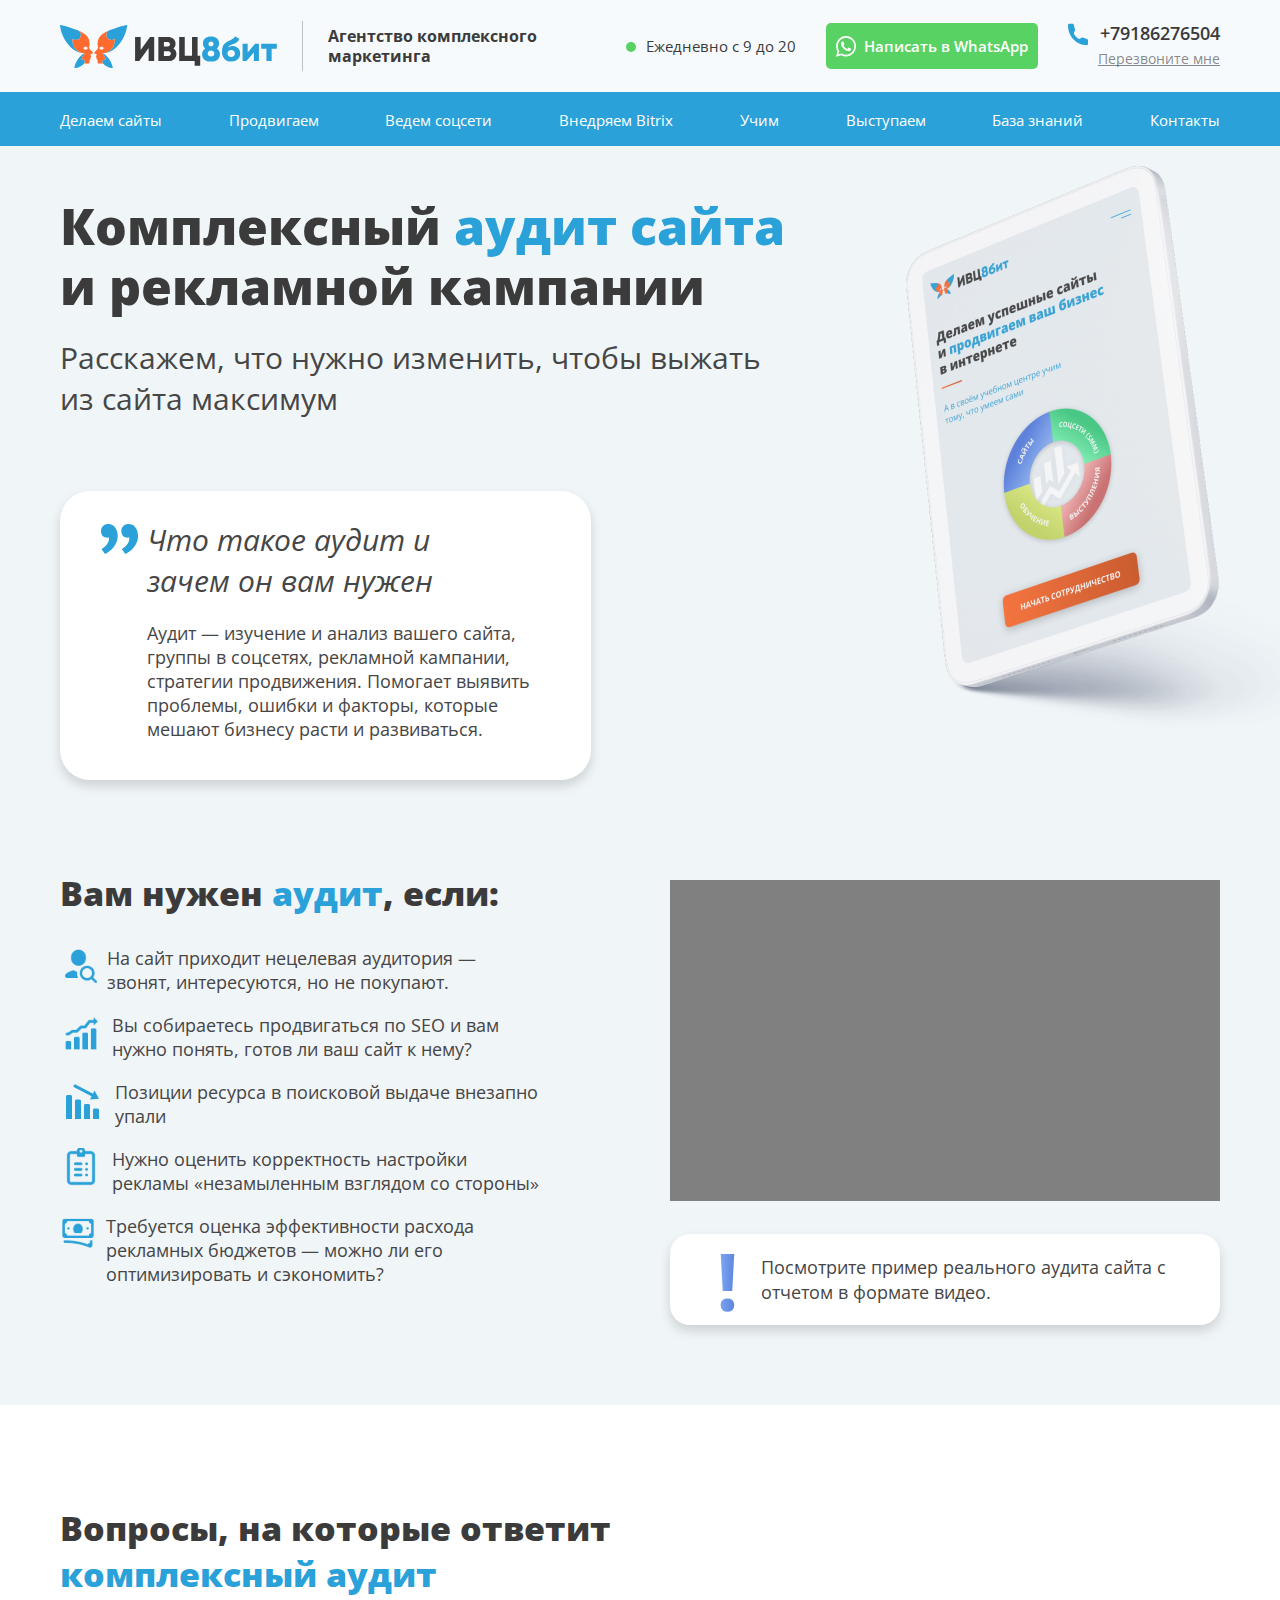
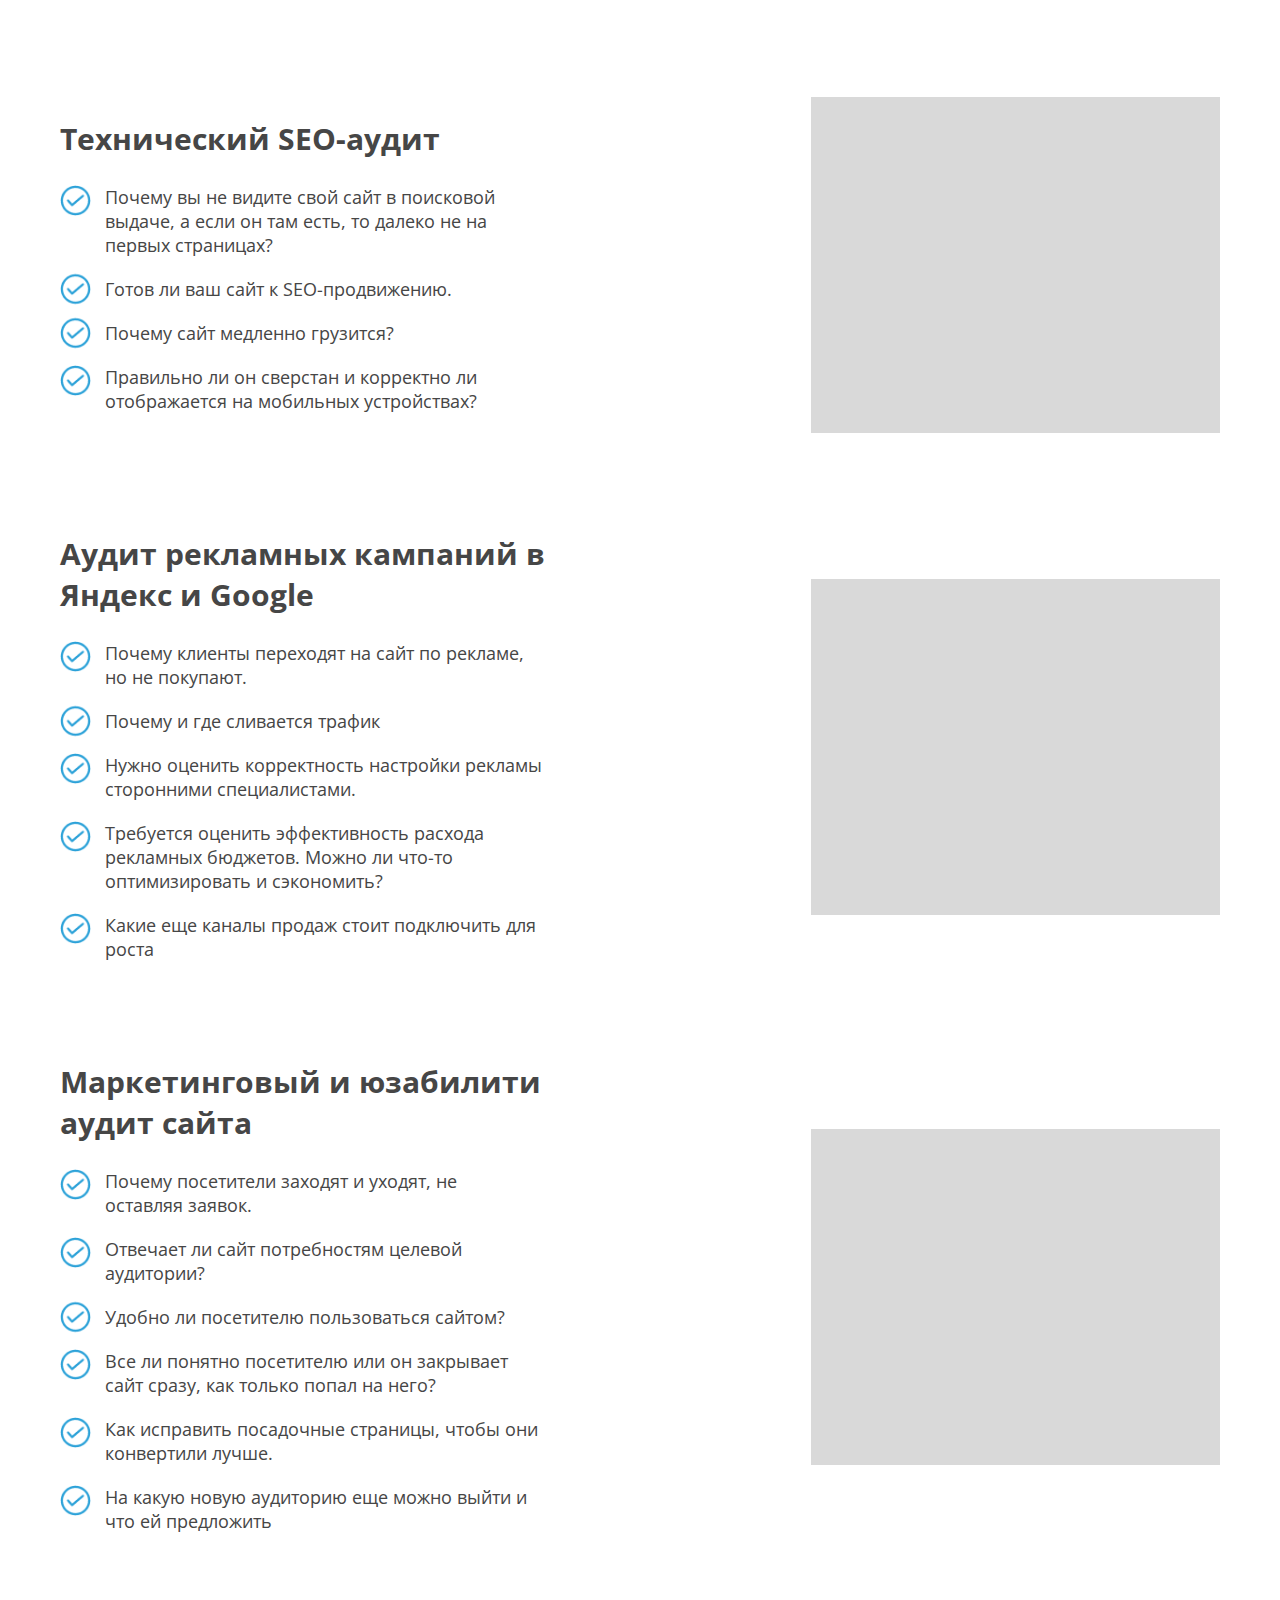
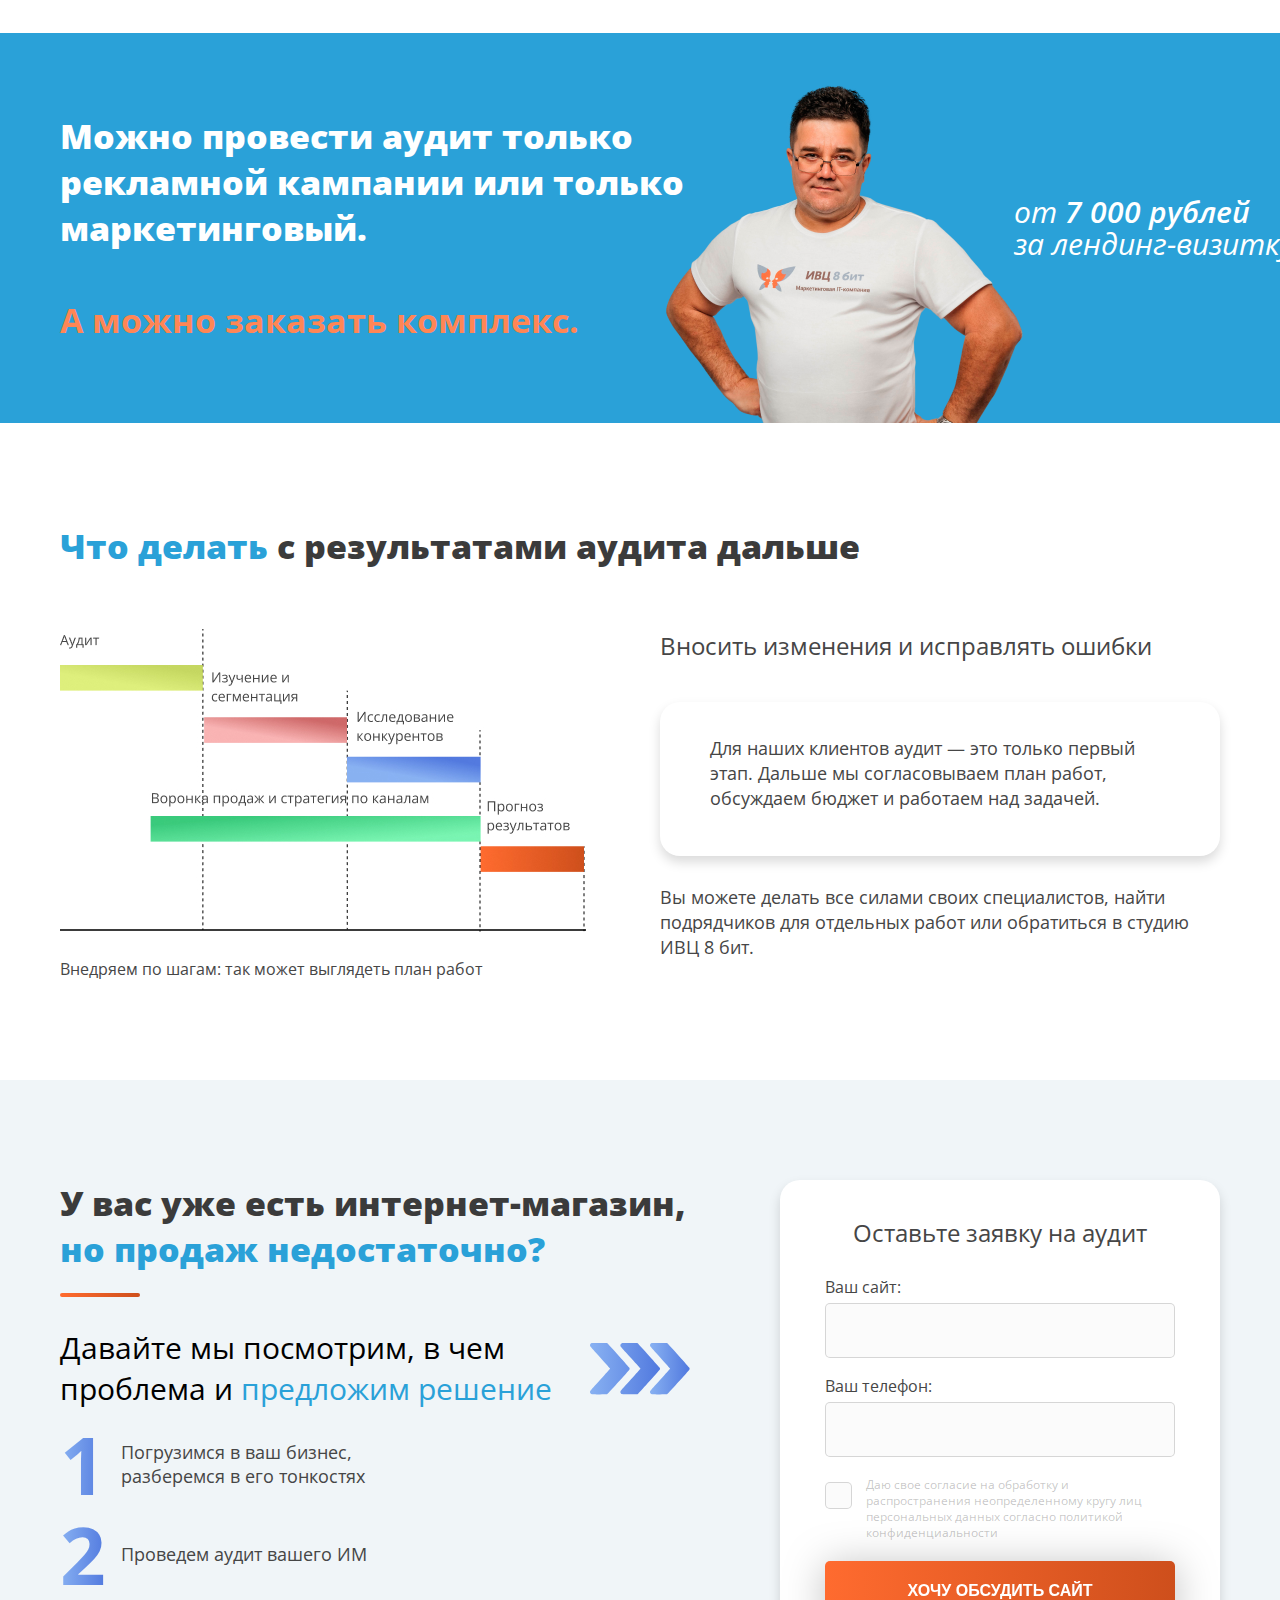
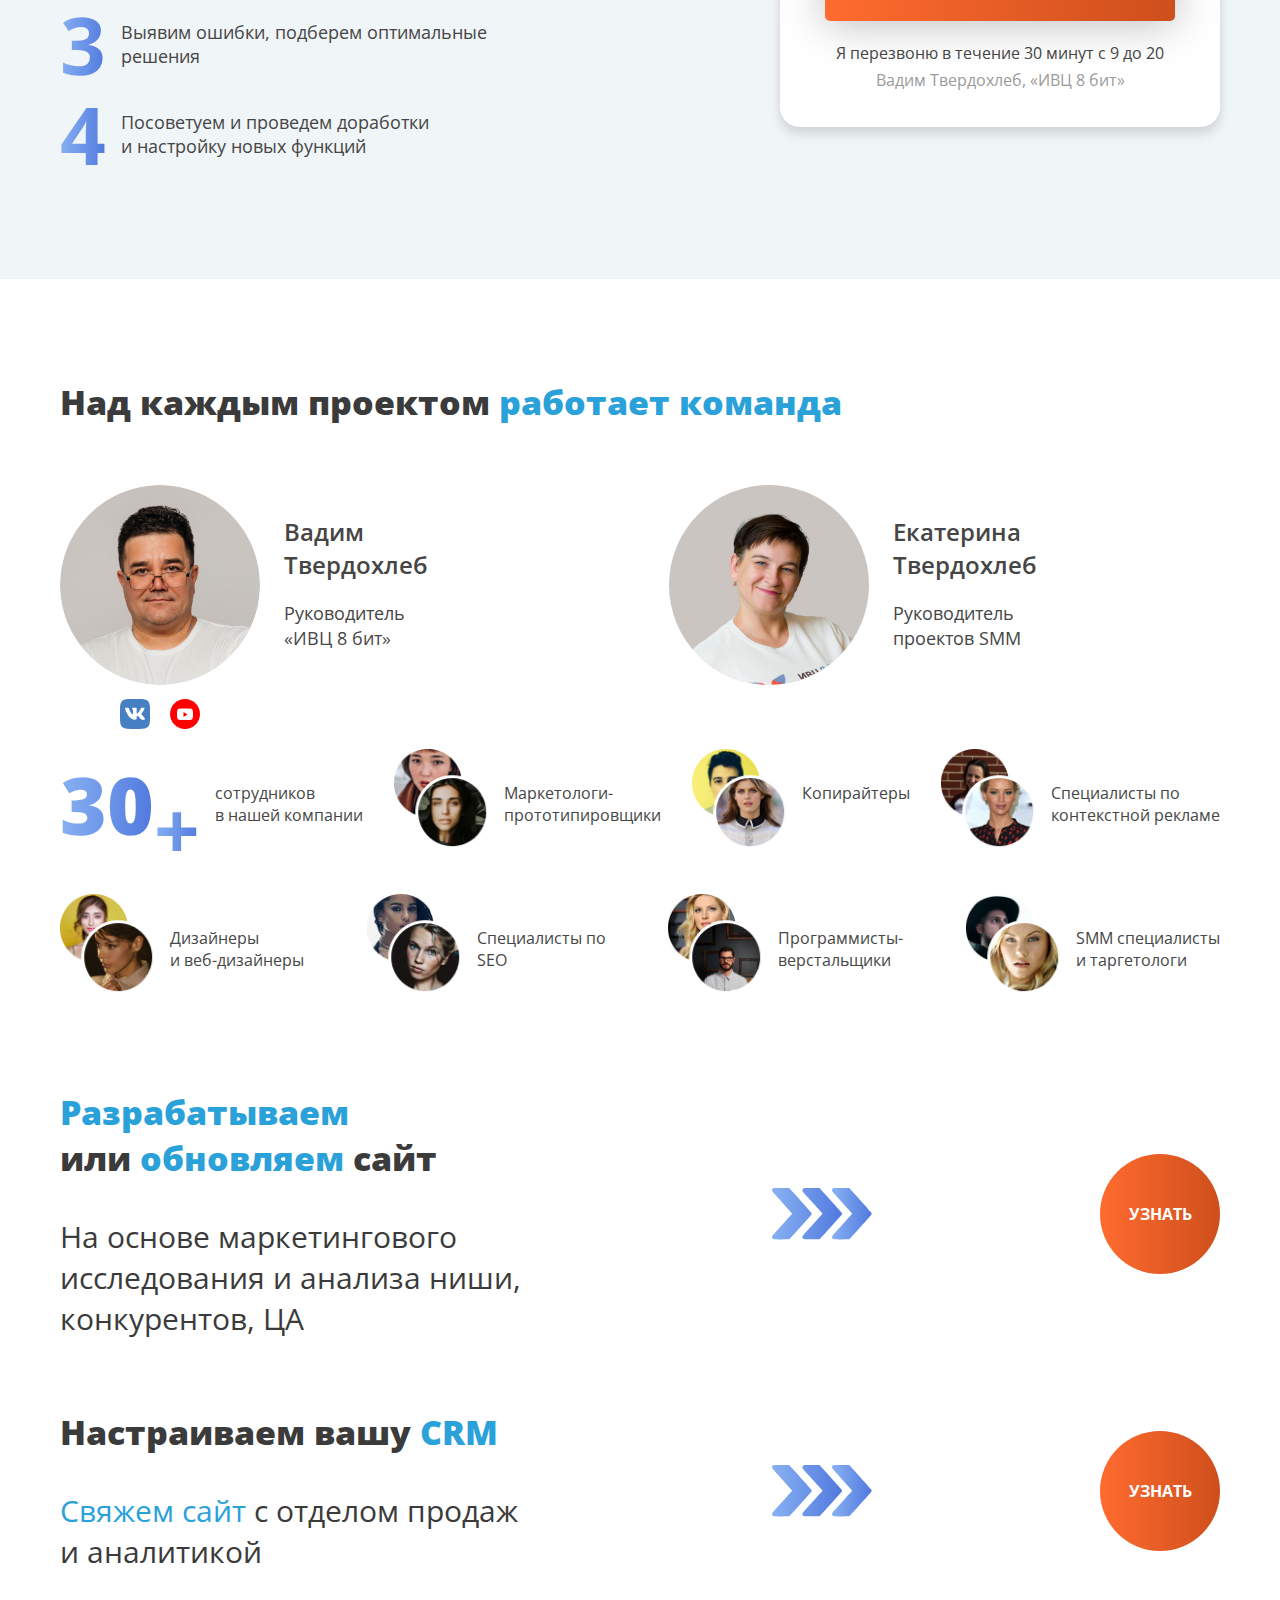
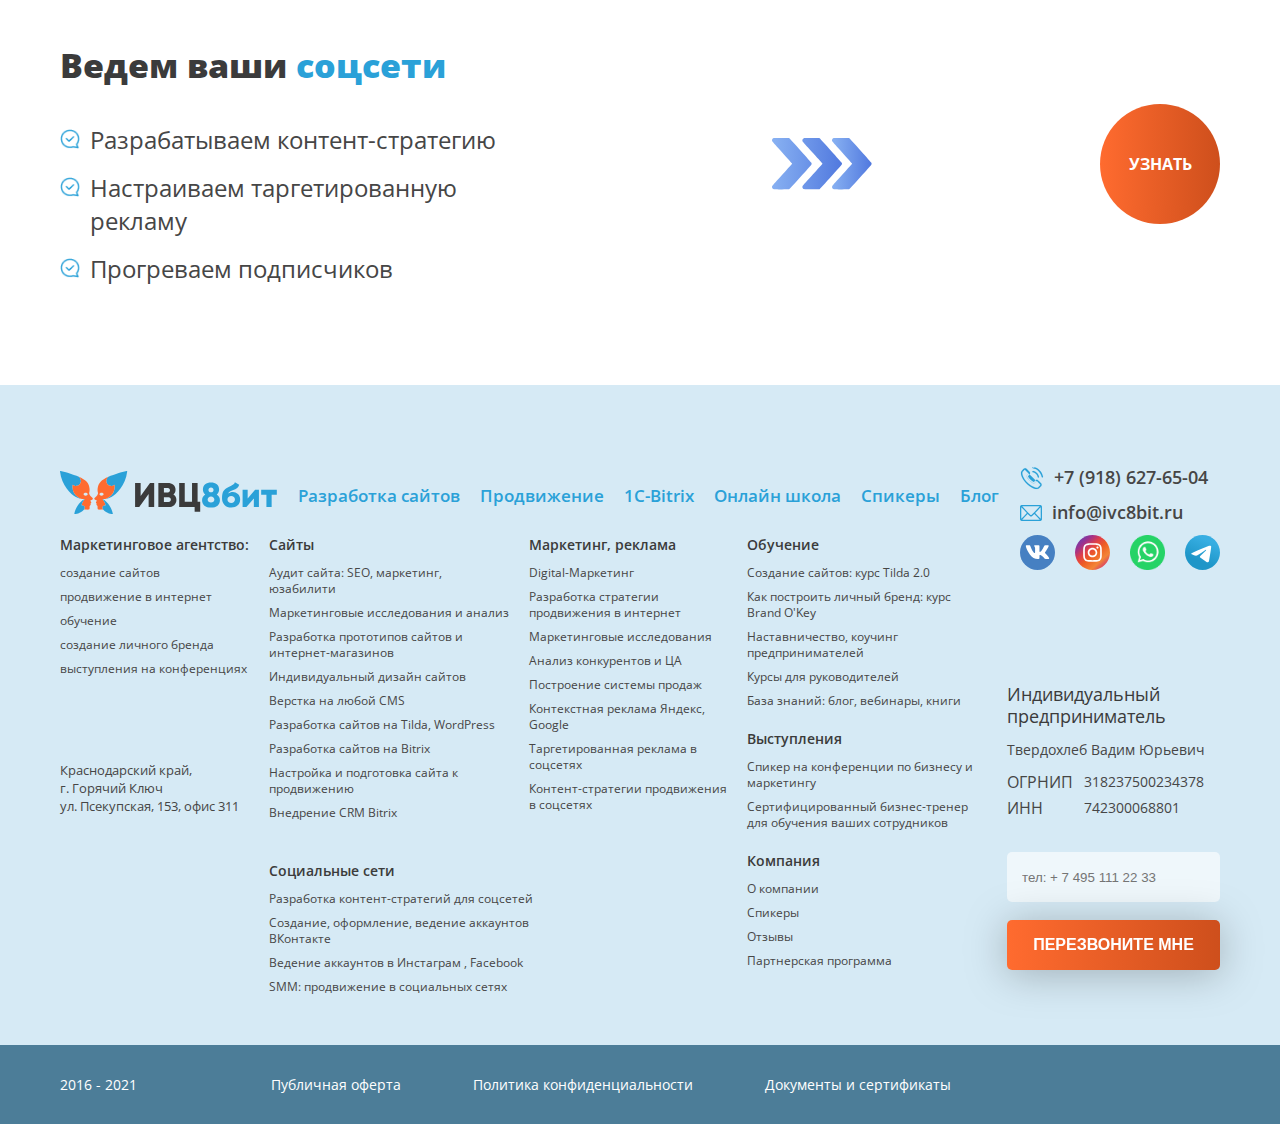
<file: audit.html>
<!DOCTYPE html>
<html lang="ru">
<head>
	<meta charset="UTF-8">
	<title>ИВЦ8</title>
	<meta name="viewport" content="width=device-width, initial-scale=1 , maximum-scale=1">
	<meta name="format-detection" content="telephone=no">
	<!-- title icon-->
	<link rel="shortcut icon" type="image/x-icon" href="Favicon.ico">
	<!-- libs css-->
	<link rel="stylesheet" href="css/libs.min.css">
	<!-- main css -->
	<link rel="stylesheet" href="css/main.css">
</head>
<body>
<header class="header">
	<div class="header-top">
		<div class="container">
			<div class="header-row flex-r flex-a">
				<div class="header-logo flex-a">
					<img src="img/logo.svg" alt="" class="header-logo__img">
					<p class="header-logo__text">
						Агентство комплексного <br>
						маркетинга
					</p>
				</div>
				<div class="header-contacts flex-a">
					<div class="header-time circle-green">
						Ежедневно с 9 до 20 
					</div>
					<a href="#" class="btn-whatccap btn-whatccap--header mob-none">
						<img src="img/whatccap.svg" alt="">
						Написать в WhatsApp
					</a>
					<a href="#" class="btn-whatccap-mob mob-true">
						<img src="img/whatccap-mob.svg" alt="">
					</a>
					<div class="header-phone">
						<img src="img/phone.svg" alt="" class="header-phone-icon">
						<div class="header-phone-text">
							<a href="tel:+79186276504" class="header-phone__number">+79186276504</a>
							<a href="#" class="header-phone__callback modal">Перезвоните мне</a>
						</div>
					</div>
					<div class="header-burger circle flex-c pc-none">
						<img src="img/burger.svg" alt="" class="mob-none">
						<img src="img/burger-mob.svg" alt="" class="mob-true">
					</div>
				</div>
			</div>
		</div>
	</div>
	<div class="header-bottom">
		<div class="container">
			<ul class="header-list flex-r">
				<li>
					<a href="#">
						Делаем сайты
					</a>
				</li>
				<li>
					<a href="#">
						Продвигаем
					</a>
				</li>
				<li>
					<a href="#">
						Ведем соцсети
					</a>
				</li>
				<li>
					<a href="#">
						Внедряем Bitrix
					</a>
				</li>
				<li>
					<a href="#">
						Учим
					</a>
				</li>
				<li>
					<a href="#">
						Выступаем
					</a>
				</li>
				<li>
					<a href="#">
						База знаний
					</a>
				</li>
				<li>
					<a href="#">
						Контакты
					</a>
				</li>
			</ul>
		</div>
	</div>
</header>
<section class="first-screen first-screen-audit">
	<div class="container">
		<div class="first-screen-row">
			<div class="first-screen-content">
				<img src="img/first-screen-audit.png" alt="" class="first-screen-audit-img">
				<h1 class="first-screen__title first-screen__title-no">
					Комплексный <span>аудит сайта</span> и рекламной кампании
				</h1>
				<h2 class="first-screen__undertitle">
					Расскажем, что нужно изменить, чтобы выжать<br class="pc-true"> из сайта максимум
				</h2>
				<div class="first-screen-prompt">
					<h2 class="first-screen-comparison-content__title">
						Что такое аудит и зачем он вам нужен
					</h2>
					<div class="first-screen-comparison-content-text">
						<p>Аудит — изучение и анализ вашего сайта, группы в соцсетях, рекламной кампании, стратегии продвижения. Помогает выявить проблемы, ошибки и факторы, которые мешают бизнесу расти и развиваться.</p>
					</div>
					<p class="first-screen-comparison-vadim__text mob-true">
						Вадим Твердохлеб, 
						руководитель «ИВЦ 8 бит»
					</p>
				</div>
				<div class="first-screen-if flex-r">
					<div class="first-screen-if-content">
						<h2 class="section-title">
							Вам нужен <span>аудит</span>, если:
						</h2>
						<ul class="first-screen-if-list">
							<li>
								<img src="img/first-screen-if-icon-1.svg" alt="" class="first-screen-if__icon">
								<p class="first-screen-if__text">
									На сайт приходит нецелевая аудитория —<br> звонят, интересуются, но не покупают.
								</p>
							</li>
							<li>
								<img src="img/first-screen-if-icon-2.svg" alt="" class="first-screen-if__icon">
								<p class="first-screen-if__text">
									Вы собираетесь продвигаться по SEO и вам<br> нужно понять, готов ли ваш сайт к нему?
								</p>
							</li>
							<li>
								<img src="img/first-screen-if-icon-3.svg" alt="" class="first-screen-if__icon">
								<p class="first-screen-if__text">
									Позиции ресурса в поисковой выдаче внезапно упали
								</p>
							</li>
							<li>
								<img src="img/first-screen-if-icon-4.svg" alt="" class="first-screen-if__icon">
								<p class="first-screen-if__text">
									Нужно оценить корректность настройки<br> рекламы «незамыленным взглядом со стороны»
								</p>
							</li>
							<li>
								<img src="img/first-screen-if-icon-5.svg" alt="" class="first-screen-if__icon">
								<p class="first-screen-if__text">
									Требуется оценка эффективности расхода рекламных бюджетов — можно ли его оптимизировать и сэкономить?
								</p>
							</li>
						</ul>
					</div>
					<div class="first-screen-if-right">
						<div class="first-screen-if-video">
							
						</div>
						<div class="prompt-block prompt-block-50">
							<span class="prompt-block__count">
								!
							</span>
							<p class="prompt-block__text">
								Посмотрите пример реального аудита сайта с отчетом в формате видео.
							</p>
						</div>
					</div>
				</div>
			</div>
		</div>
		
		
	</div>
</section>
<section class="questions">
	<div class="container">
		<h2 class="section-title">
			Вопросы, на которые ответит<br class="pc-true"> <span>комплексный аудит</span>
		</h2>
		<div class="questions-row">
			<div class="questions-line flex-r flex-a">
				<div class="questions-content">	
					<h3 class="questions-content__title">
						Технический SEO-аудит
					</h3>
					<ul class="questions-content-list">
						<li>
						Почему вы не видите свой сайт в поисковой выдаче, а если он там есть, то далеко не на первых страницах?
					    </li>
						<li class="center-li">Готов ли ваш сайт к SEO-продвижению.</li>
						<li class="center-li">Почему сайт медленно грузится?</li>
						<li>Правильно ли он сверстан и корректно ли отображается на мобильных устройствах?</li>
					</ul>
				</div>	
				<div class="questions-content-photo photo-bg">
					
				</div>
			</div>	
			<div class="questions-line flex-r flex-a">
				<div class="questions-content">	
					<h3 class="questions-content__title">
						Аудит рекламных кампаний в Яндекс и Google
					</h3>
					<ul class="questions-content-list">
						<li>
						Почему клиенты переходят на сайт по рекламе, но не покупают.
					    </li>
						<li class="center-li">Почему и где сливается трафик</li>
						<li class="">Нужно оценить корректность настройки рекламы сторонними специалистами.  </li>
						<li>Требуется оценить эффективность расхода рекламных бюджетов. Можно ли что-то оптимизировать и сэкономить?</li>
						<li>Какие еще каналы продаж стоит подключить для роста</li>
					</ul>
				</div>	
				<div class="questions-content-photo photo-bg">
					
				</div>
			</div>	
			<div class="questions-line flex-r flex-a">
				<div class="questions-content">	
					<h3 class="questions-content__title">
						Маркетинговый и юзабилити аудит сайта
					</h3>
					<ul class="questions-content-list">
						<li>
						Почему посетители заходят и уходят, не <br>оставляя заявок.
					    </li>
						<li class="">Отвечает ли сайт потребностям целевой аудитории?</li>
						<li class="center-li">Удобно ли посетителю пользоваться сайтом?</li>
						<li>Все ли понятно посетителю или он закрывает сайт сразу, как только попал на него?</li>
						<li>Как исправить посадочные страницы, чтобы они конвертили лучше.</li>
						<li>На какую новую аудиторию еще можно выйти и что ей предложить</li>
					</ul>
				</div>	
				<div class="questions-content-photo photo-bg">
					
				</div>
			</div>	
		</div>
	</div>
</section>
<section class="audit blue-dark-bg">
	<div class="container flex-a">
		<h2 class="section-title">
			Можно провести аудит только<br class="mob-none"> рекламной кампании или только<br class="mob-none"> маркетинговый. 
			<br>
			<br>
			﻿<span class="orange">А можно заказать комплекс.</span>
		</h2>
		<img src="img/audit-vadim.png" alt="" class="audit-vadim">
		<div class="audit-price">
			от <strong>7 000 рублей<br> </strong>

			﻿за лендинг-визитку
		</div>
	</div>
</section>
<section class="audit-next">
	<div class="container">
		<h2 class="section-title">
			<span>Что делать<br class="mob-true"></span> с результатами аудита дальше
		</h2>
		<div class="audit-next-row flex-r m-60">
			<div class="audit-next-scheme">
				<img src="img/next-scheme.jpg" alt="">
				<p class="audit-next-scheme__text">
					Внедряем по шагам: так может выглядеть план работ
				</p>
			</div>
			<div class="audit-next-content">
				<h2 class="audit-next__title">
					Вносить изменения и исправлять ошибки
				</h2>
				<p class="audit-next-content__block">
					Для наших клиентов аудит — это только первый этап. Дальше мы согласовываем план работ, обсуждаем бюджет и работаем над задачей.
				</p>
				<p class="audit-next-content__text">
					Вы можете делать все силами своих специалистов, найти подрядчиков для отдельных работ или обратиться в студию ИВЦ 8 бит.
				</p>
			</div>
		</div>
	</div>
</section>
<section class="upgrade upgrade-landing upgrade-audito blue-bg">
	<div class="container">
		<div class="upgrade-row flex-r">
			<div class="upgrade-content">
				<h2 class="section-title line-b">
					У вас уже есть интернет-магазин,<br> <span>но продаж недостаточно?</span>
				</h2>
				<h3 class="upgrade-landing__text">
					Давайте мы посмотрим, в чем<br> проблема и <span class="accent">предложим решение</span>
				</h3>
				<div class="wrapper upgrade-landing-list">
					<div class="created-item flex-a">
						<span class="created-item__count">
							1
						</span>
						<p class="created-item__text">
							Погрузимся в ваш бизнес,<br> разберемся в его тонкостях
						</p>
					</div>
					<div class="created-item flex-a">
						<span class="created-item__count">
							2
						</span>
						<p class="created-item__text">
							Проведем аудит вашего ИМ
						</p>
					</div>
					<div class="created-item flex-a">
						<span class="created-item__count">
							3
						</span>
						<p class="created-item__text">
							Выявим ошибки, подберем оптимальные решения
						</p>
					</div>
					<div class="created-item flex-a">
						<span class="created-item__count">
							4
						</span>
						<p class="created-item__text">
							Посоветуем и проведем доработки<br> и настройку новых функций
						</p>
					</div>
				</div>
			</div>
			<div class="prototype-form prototype-form-upgrade">
				<img src="img/requests-arrow.svg" alt="" class="prototype-form__arrow">
				<h2 class="prototype-form__title">
					Оставьте заявку на аудит
				</h2>
				<div class="prototype-form-label">
					<span class="prototype-form-label__name">
						Ваш сайт:
					</span>
					<input type="text" class="prototype-form__input" placeholder="">
				</div>
				<div class="prototype-form-label">
					<span class="prototype-form-label__name">
						Ваш телефон:
					</span>
					<input type="text" class="prototype-form__input phone" placeholder="">
				</div>
				
				<div class="form-politic white">
					<input type="checkbox" class="form-checkbox" id="process-checkbox">
					<label for="process-checkbox" class="form-politic__label">Даю свое согласие на обработку и распространения неопределенному кругу лиц персональных данных согласно политикой конфиденциальности</label>
				</div>
				<button class="prototype-form__btn btn">
					Хочу обсудить сайт
				</button>
				<p class="prototype-form__phone">
					Я перезвоню в течение 30 минут  с 9 до 20
					<span>Вадим Твердохлеб, «ИВЦ 8 бит»</span>
				</p>
			</div>
		</div>
	</div>
</section>
<section class="team padding-b">
	<div class="container">
		<h2 class="section-title">
			Над каждым проектом <span>работает команда</span>
		</h2>
		<div class="team-boss flex-t">
			<div class="team-boss__item flex-t">
				<div class="team-boss-photo-wrapper">
					<div class="team-boss-photo photo-bg" style="background-image: url('img/vadim-circle-white.jpg');">
						
					</div>
					<div class="team-boss-soc">
						<a href="#" class="team-boss-soc__item">
							<img src="img/vk-blue.svg" alt="">
						</a>
						<a href="#" class="team-boss-soc__item">
							<img src="img/youtube.svg" alt="">
						</a>
					</div>
				</div>
				<div class="team-boss-content">
					<h3 class="team-boss__name">
						Вадим <br>
						Твердохлеб
					</h3>
					<p class="team-boss__text">
						Руководитель «ИВЦ 8 бит»
					</p>
				</div>
			</div>
			<div class="team-boss__item flex-t">
				<div class="team-boss-photo-wrapper">
					<div class="team-boss-photo photo-bg" style="background-image: url('img/ekaterina-white.png');">
						
					</div>
				</div>
				<div class="team-boss-content">
					<h3 class="team-boss__name">
						Екатерина <br>
						Твердохлеб
					</h3>
					<p class="team-boss__text">
						Руководитель проектов SMM
					</p>
				</div>
			</div>
		</div>
		<div class="team-all flex-r">
			<div class="team-all-count flex-a">
				<div class="team-all-count__title">
					<strong>30</strong><span>+</span>
				</div>
				<p class="team-all__text">
					сотрудников <br>
					в нашей компании
				</p>
			</div>
			<div class="team-all-item flex-t">
				<div class="team-all-item__photo photo-bg" style="background-image: url('img/team-all-1.jpg');"></div>
				<p class="team-all__text">
					Маркетологи-<br>прототипировщики
				</p>
			</div>
			<div class="team-all-item flex-t">
				<div class="team-all-item__photo photo-bg" style="background-image: url('img/team-all-2.jpg');"></div>
				<p class="team-all__text">
					Копирайтеры
				</p>
			</div>
			<div class="team-all-item flex-t">
				<div class="team-all-item__photo photo-bg" style="background-image: url('img/team-all-3.jpg');"></div>
				<p class="team-all__text">
					Специалисты по <br>контекстной рекламе
				</p>
			</div>
			<div class="team-all-item flex-t">
				<div class="team-all-item__photo photo-bg" style="background-image: url('img/team-all-4.jpg');"></div>
				<p class="team-all__text">
					Дизайнеры <br>
					и веб-дизайнеры
				</p>
			</div>
			<div class="team-all-item flex-t">
				<div class="team-all-item__photo photo-bg" style="background-image: url('img/team-all-5.jpg');"></div>
				<p class="team-all__text">
					Специалисты по<br> SEO
				</p>
			</div>
			<div class="team-all-item flex-t">
				<div class="team-all-item__photo photo-bg" style="background-image: url('img/team-all-6.jpg');"></div>
				<p class="team-all__text">
					Программисты- <br>
					верстальщики
				</p>
			</div>
			<div class="team-all-item flex-t">
				<div class="team-all-item__photo photo-bg" style="background-image: url('img/team-all-7.jpg');"></div>
				<p class="team-all__text">
					SMM cпециалисты <br>
					и таргетологи
				</p>
			</div>
		</div>
	</div>
</section>
<section class="benefits benefits-normal">
	<div class="container">
		<div class="benefits-row">
			<div class="benefits-line flex-a flex-r">
				<div class="wrapper flex-a">
					<div class="benefits-item">
						<h2 class="section-title">
							<span>Разрабатываем</span> <br>или <span>обновляем</span> сайт
						</h2>
						<p class="benefits-item__text">
							На основе маркетингового исследования и анализа ниши, конкурентов, ЦА
						</p>
					</div>
					<img src="img/requests-arrow.svg" alt="" class="benefits-arrow">
				</div>
				<a href="#" class="benefits__btn circle">
					Узнать
				</a>
			</div>
			<div class="benefits-line flex-a flex-r">
				<div class="wrapper flex-a">
					<div class="benefits-item">
						<h2 class="section-title">
							Настраиваем вашу <span>CRM</span>
						</h2>
						<p class="benefits-item__text">
							<span>Свяжем сайт</span> с отделом продаж и аналитикой
						</p>
					</div>
					<img src="img/requests-arrow.svg" alt="" class="benefits-arrow">
				</div>
				<a href="#" class="benefits__btn circle">
					Узнать
				</a>
			</div>
			<div class="benefits-line flex-a flex-r">
				<div class="wrapper flex-a">
					<div class="benefits-item">
						<h2 class="section-title">
							Ведем ваши <span>соцсети</span>
						</h2>
						<ul class="benefits-list check-20 check-message">
							<li>Разрабатываем контент-стратегию</li>
							<li>Настраиваем таргетированную<br> рекламу</li>
							<li>Прогреваем подписчиков</li>
						</ul>
					</div>
					<img src="img/requests-arrow.svg" alt="" class="benefits-arrow">
				</div>
				<a href="#" class="benefits__btn circle">
					Узнать
				</a>
			</div>
		</div>
	</div>
</section>
<footer class="footer">
	<div class="container">
		<div class="footer-top flex-a flex-j">
			<div class="footer-logo">
				<img src="img/logo.svg" alt="">
				<div class="footer-content-col pc-none">
					<h3 class="footer-content-list__title">
						Маркетинговое агентство:
					</h3>
					<ul class="footer-content-list">
						<li><a href="#">создание сайтов</a></li>
						<li><a href="#">продвижение в интернет</a></li>
						<li><a href="#">обучение</a></li>
						<li><a href="#">создание личного бренда</a></li>
						<li><a href="#">выступления на конференциях</a></li>
					</ul>
					<p class="footer-content__address">
						Краснодарский край,  <br>
						г. Горячий Ключ <br>
						ул. Псекупская, 153, офис 311
					</p>
				</div>
			</div>
			<ul class="footer-list flex-a">
				<li><a href="#">Разработка сайтов</a></li>
				<li><a href="#">Продвижение</a></li>
				<li><a href="#">1С-Bitrix</a></li>
				<li><a href="#">Онлайн школа</a></li>
				<li><a href="#">Спикеры</a></li>
				<li><a href="#">Блог</a></li>
			</ul>
			<div class="footer-contacts">
				<div class="footer-contacts__item">
					<div class="footer-contacts__img">
						<img src="img/footer-phone.svg" alt="">
					</div>
					<a href="tel:+7 (918) 627-65-04" class="footer-contacts__text">
						+7 (918) 627-65-04
					</a>
				</div>
				<div class="footer-contacts__item">
					<div class="footer-contacts__img">
						<img src="img/footer-email.svg" alt="">
					</div>
					<a href="mailto:info@ivc8bit.ru" class="footer-contacts__text">
						info@ivc8bit.ru
					</a>
				</div>
				<div class="footer-soc">
					<a href="#" class="footer-soc__item">
						<img src="img/vk-circle.svg" alt="">
					</a>
					<a href="#" class="footer-soc__item">
						<img src="img/Instagram.svg" alt="">
					</a>
					<a href="#" class="footer-soc__item">
						<img src="img/WhatsApp.png" alt="">
					</a>
					<a href="#" class="footer-soc__item">
						<img src="img/Telegram.svg" alt="">
					</a>
				</div>
				<div class="footer-form pc-none">
					<h3 class="footer-form__title">
						Индивидуальный предприниматель
					</h3>
					<span class="footer-form-name">
						Твердохлеб Вадим Юрьевич
					</span>
					<div class="footer-form-info">
						<div class="footer-form-line">
							<strong>ОГРНИП</strong>
							<span>318237500234378</span>
						</div>
						<div class="footer-form-line">
							<strong>ИНН</strong>
							<span>742300068801</span>
						</div>
					</div>
					<input type="text" class="footer-form__input phone" placeholder="тел: + 7 495 111 22 33">
					<button class="footer-form__btn btn">Перезвоните мне</button>
				</div>
			</div>
		</div>
		<div class="footer-content flex-r">
			<div class="footer-content-col pc-true">
				<h3 class="footer-content-list__title">
					Маркетинговое агентство:
				</h3>
				<ul class="footer-content-list">
					<li><a href="#">создание сайтов</a></li>
					<li><a href="#">продвижение в интернет</a></li>
					<li><a href="#">обучение</a></li>
					<li><a href="#">создание личного бренда</a></li>
					<li><a href="#">выступления на конференциях</a></li>
				</ul>
				<p class="footer-content__address">
					Краснодарский край,  <br>
					г. Горячий Ключ <br>
					ул. Псекупская, 153, офис 311
				</p>
			</div>
			<div class="footer-content-col">
				<h3 class="footer-content-list__title">
					Сайты
				</h3>
				<ul class="footer-content-list">
					<li><a href="#">Аудит сайта: SEO, маркетинг, юзабилити </a></li>
					<li><a href="#">Маркетинговые исследования и анализ </a></li>
					<li><a href="#">Разработка прототипов сайтов и <br>интернет-магазинов </a></li>
					<li><a href="#">Индивидуальный дизайн сайтов </a></li>
					<li><a href="#">Верстка на любой CMS </a></li>
					<li><a href="#">Разработка сайтов на Tilda, WordPress </a></li>
					<li><a href="#">Разработка сайтов на Bitrix </a></li>
					<li><a href="#">Настройка и подготовка сайта к продвижению </a></li>
					<li><a href="#">Внедрение CRM Bitrix </a></li>
				</ul>
				<h3 class="footer-content-list__title">
					Социальные сети
				</h3>
				<ul class="footer-content-list footer-content-list--soc">
					<li><a href="#">Разработка контент-стратегий для соцсетей</a></li>
					<li><a href="#">Создание, оформление, ведение аккаунтов ВКонтакте</a></li>
					<li><a href="#">Ведение аккаунтов в Инстаграм , Facebook</a></li>
					<li><a href="#">SMM: продвижение в социальных сетях</a></li>
				</ul>
			</div>
			<div class="footer-content-col">
				<h3 class="footer-content-list__title">
					Маркетинг, реклама
				</h3>
				<ul class="footer-content-list">
					<li><a href="#">Digital-Маркетинг</a></li>
					<li><a href="#">Разработка стратегии<br> продвижения в интернет</a></li>
					<li><a href="#">Маркетинговые исследования</a></li>
					<li><a href="#">Анализ конкурентов и ЦА</a></li>
					<li><a href="#">Построение системы продаж</a></li>
					<li><a href="#">Контекстная реклама Яндекс,<br> Google</a></li>
					<li><a href="#">Таргетированная реклама в <br>соцсетях</a></li>
					<li><a href="#">Контент-стратегии продвижения<br> в соцсетях</a></li>
				</ul>
			</div>
			<div class="footer-content-col footer-content-col--small">
				<h3 class="footer-content-list__title">
					Обучение
				</h3>
				<ul class="footer-content-list">
					<li><a href="#">Создание сайтов: курс Tilda 2.0</a></li>
					<li><a href="#">Как построить личный бренд: курс Brand O'Key</a></li>
					<li><a href="#">Наставничество, коучинг предпринимателей</a></li>
					<li><a href="#">Курсы для руководителей</a></li>
					<li><a href="#">База знаний: блог, вебинары, книги</a></li>
				</ul>
				<h3 class="footer-content-list__title">
					Выступления
				</h3>
				<ul class="footer-content-list">
					<li><a href="#">Спикер на конференции по бизнесу и маркетингу</a></li>
					<li><a href="#">Сертифицированный бизнес-тренер <br> для обучения ваших сотрудников</a></li>
				</ul>
				<h3 class="footer-content-list__title">
					Компания
				</h3>
				<ul class="footer-content-list">
					<li><a href="#">О компании</a></li>
					<li><a href="#">Спикеры</a></li>
					<li><a href="#">Отзывы</a></li>
					<li><a href="#">Партнерская программа</a></li>
				</ul>
			</div>
			<div class="footer-form pc-true">
				<div class="mob-true">
					<div class="footer-contacts__item">
						<div class="footer-contacts__img">
							<img src="img/footer-phone.svg" alt="">
						</div>
						<a href="tel:+7 (918) 627-65-04" class="footer-contacts__text">
							+7 (918) 627-65-04
						</a>
					</div>
					<div class="footer-contacts__item">
						<div class="footer-contacts__img">
							<img src="img/footer-email.svg" alt="">
						</div>
						<a href="mailto:info@ivc8bit.ru" class="footer-contacts__text">
							info@ivc8bit.ru
						</a>
					</div>
					<div class="footer-soc">
						<a href="#" class="footer-soc__item">
							<img src="img/vk-circle.svg" alt="">
						</a>
						<a href="#" class="footer-soc__item">
							<img src="img/Instagram.svg" alt="">
						</a>
						<a href="#" class="footer-soc__item">
							<img src="img/WhatsApp.png" alt="">
						</a>
						<a href="#" class="footer-soc__item">
							<img src="img/Telegram.svg" alt="">
						</a>
					</div>
				</div>
				<h3 class="footer-form__title">
					Индивидуальный предприниматель
				</h3>
				<span class="footer-form-name">
					Твердохлеб Вадим Юрьевич
				</span>
				<div class="footer-form-info">
					<div class="footer-form-line">
						<strong>ОГРНИП</strong>
						<span>318237500234378</span>
					</div>
					<div class="footer-form-line">
						<strong>ИНН</strong>
						<span>742300068801</span>
					</div>
				</div>
				<input type="text" class="footer-form__input phone" placeholder="тел: + 7 495 111 22 33">
				<button class="footer-form__btn btn">Перезвоните мне</button>
			</div>
		</div>
	</div>
	<div class="footer-bottom">
		<div class="container">
			<span>2016 - 2021</span>
			<a href="#" class="footer-oferta">Публичная оферта</a>
			<a href="#" class="footer-politic">Политика конфиденциальности</a>
			<a href="#" class="footer-documents">Документы и сертификаты</a>
		</div>
	</div>
</footer>
<!-- libs js -->
<script src="js/libs.min.js"></script>
<script src="js/common.js"></script>
</body>

</html>
</file>
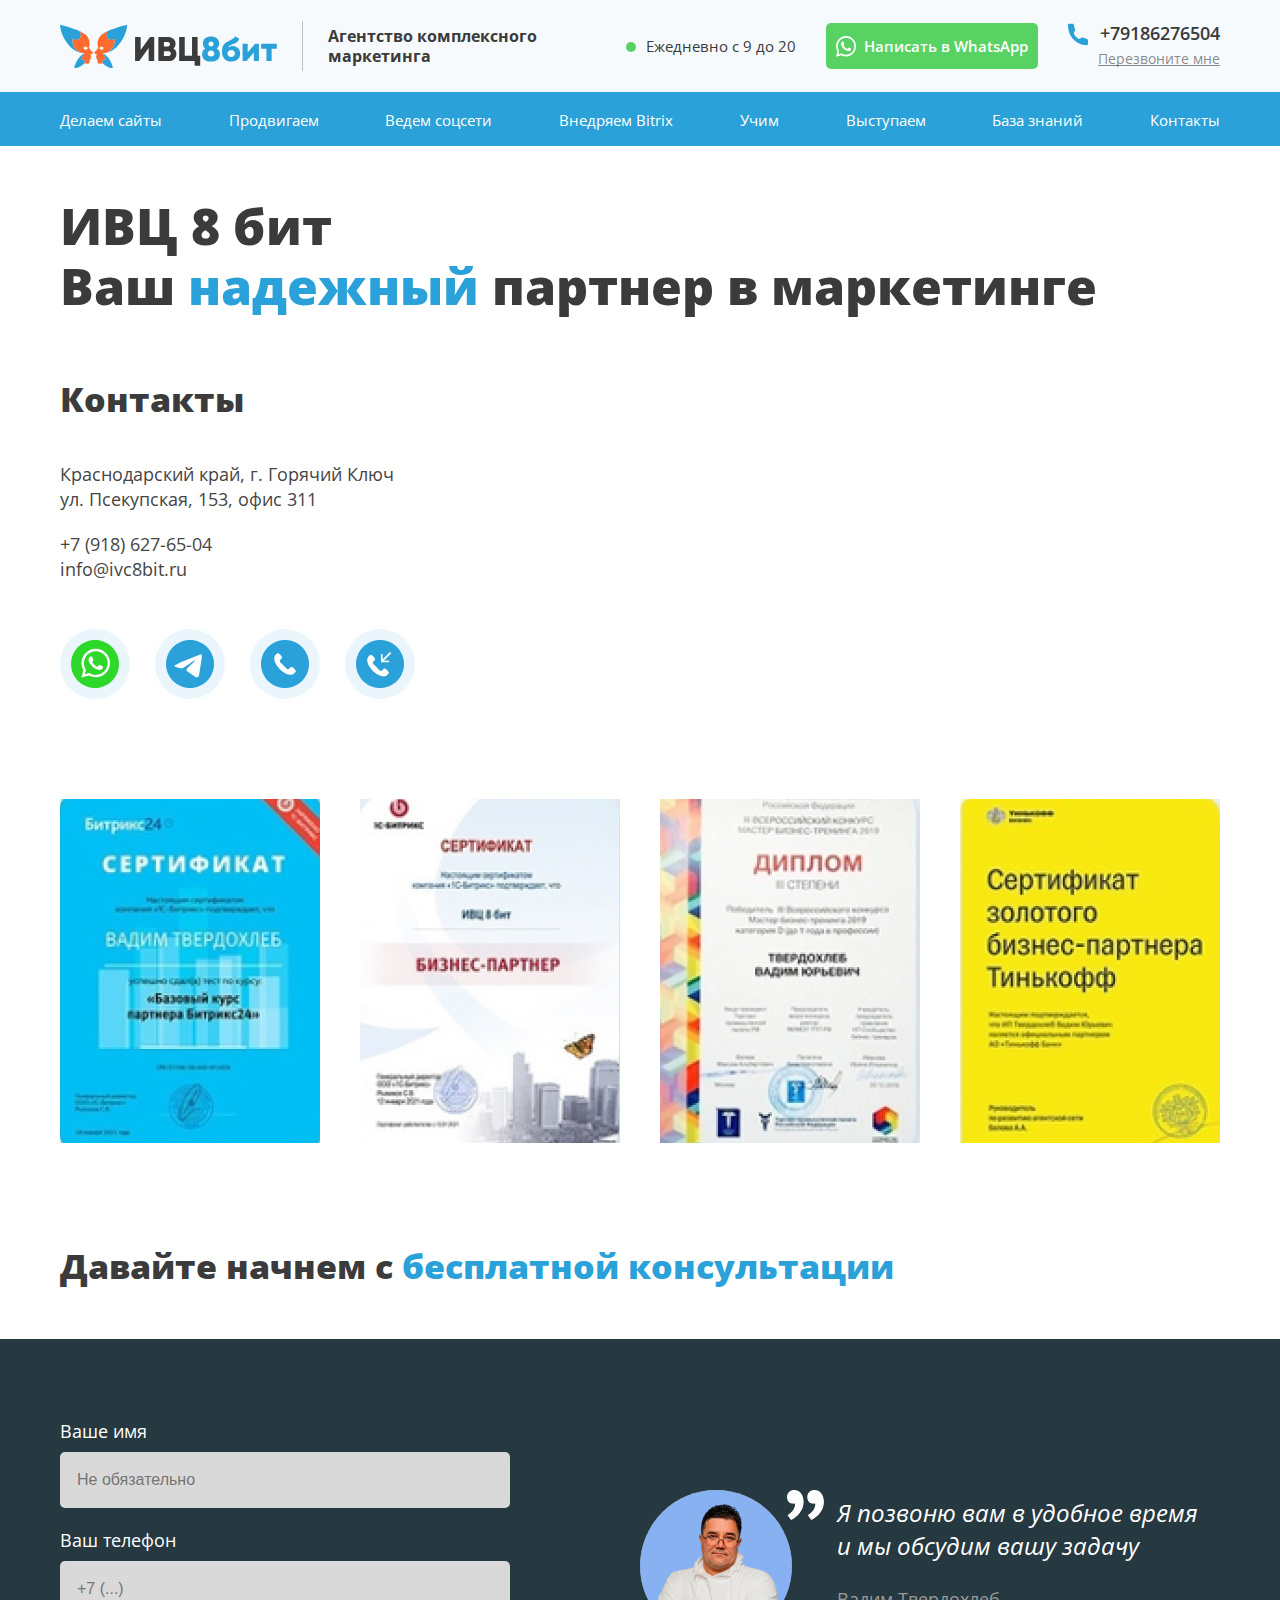
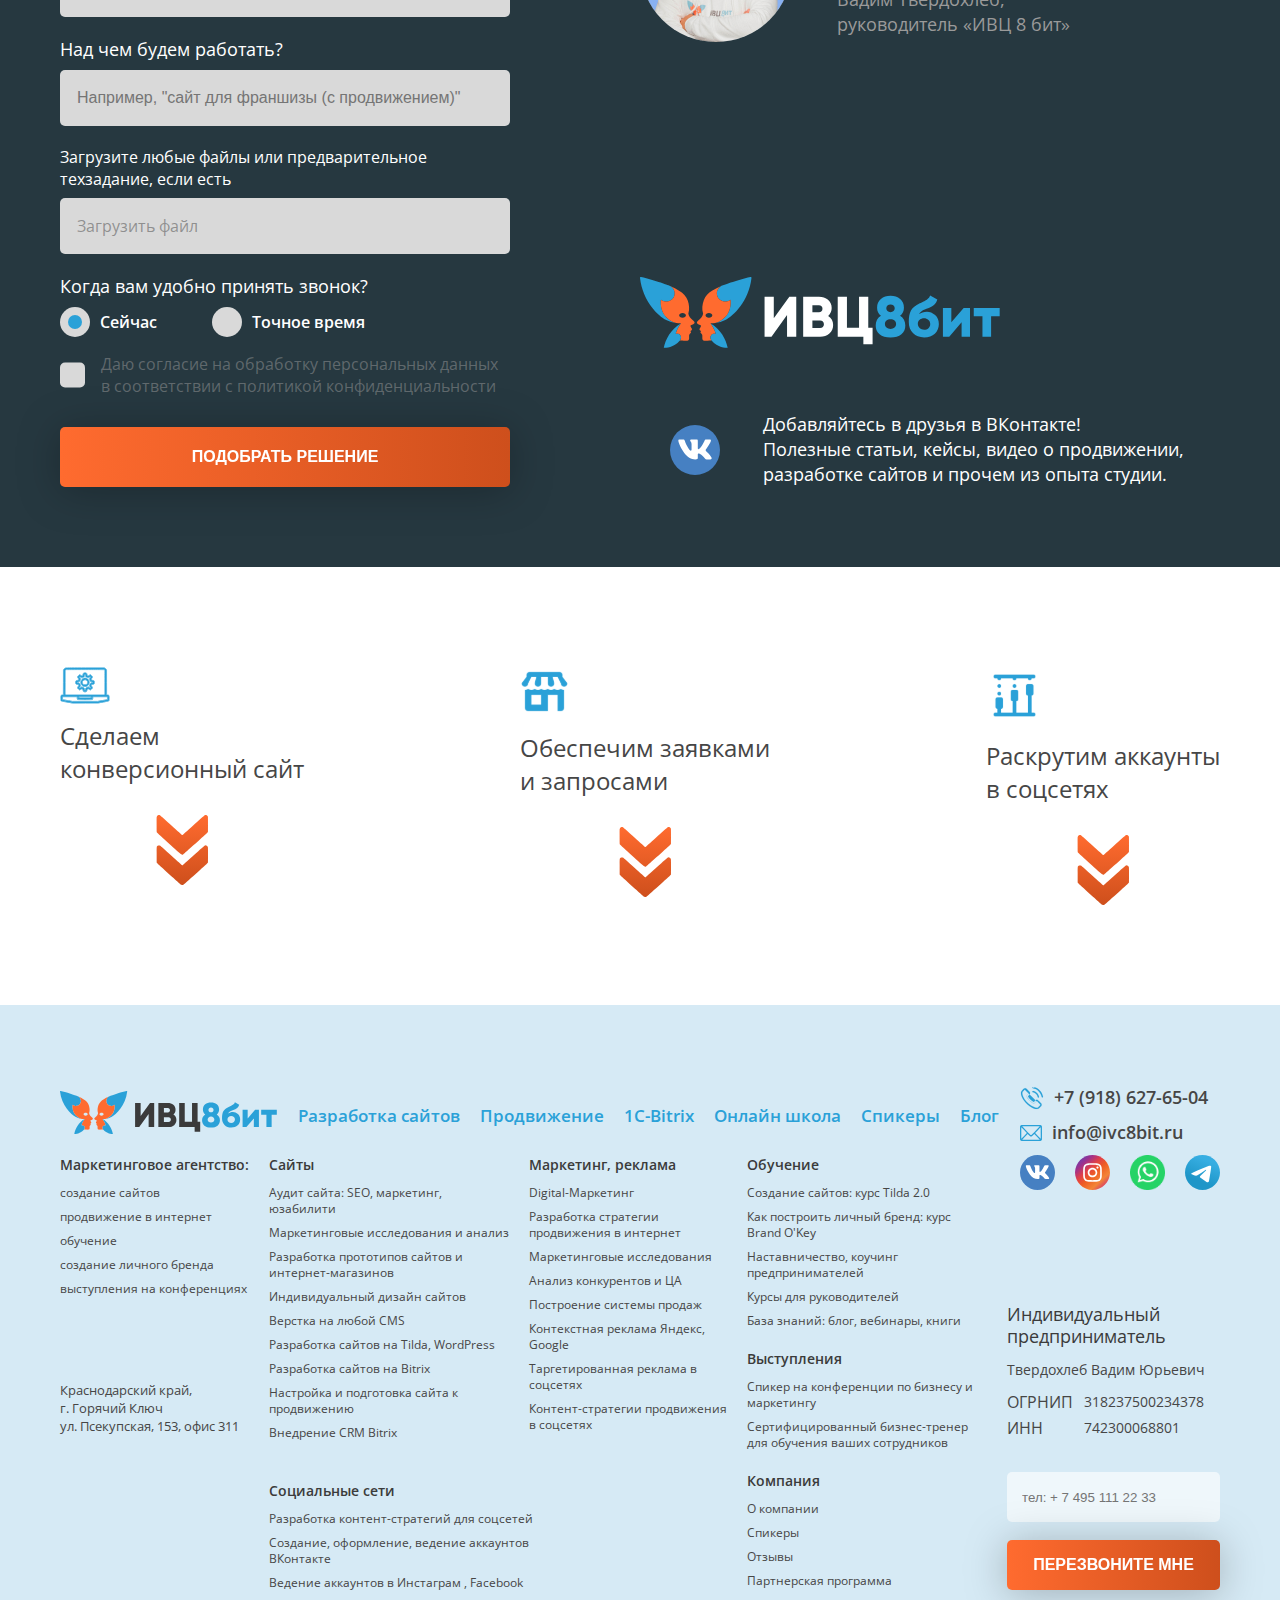
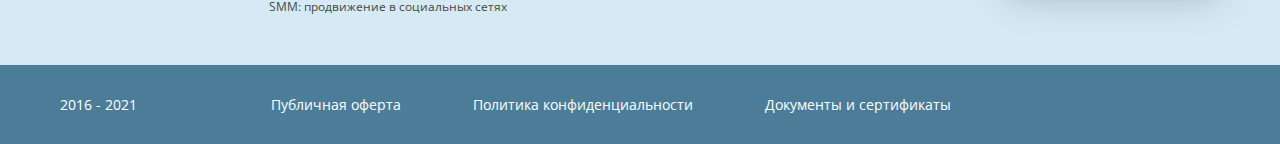
<file: contacts.html>
<!DOCTYPE html>
<html lang="ru">
<head>
	<meta charset="UTF-8">
	<title>ИВЦ8</title>
	<meta name="viewport" content="width=device-width, initial-scale=1 , maximum-scale=1">
	<meta name="format-detection" content="telephone=no">
	<!-- title icon-->
	<link rel="shortcut icon" type="image/x-icon" href="Favicon.ico">
	<!-- libs css-->
	<link rel="stylesheet" href="css/libs.min.css">
	<!-- main css -->
	<link rel="stylesheet" href="css/main.css">
</head>
<body>
<header class="header header--contacts">
	<div class="header-top">
		<div class="container">
			<div class="header-row flex-r flex-a">
				<div class="header-logo flex-a">
					<img src="img/logo.svg" alt="" class="header-logo__img">
					<p class="header-logo__text">
						Агентство комплексного <br>
						маркетинга
					</p>
				</div>
				<div class="header-contacts flex-a">
					<div class="header-time circle-green">
						Ежедневно с 9 до 20 
					</div>
					<a href="#" class="btn-whatccap btn-whatccap--header mob-none">
						<img src="img/whatccap.svg" alt="">
						Написать в WhatsApp
					</a>
					<a href="#" class="btn-whatccap-mob mob-true">
						<img src="img/whatccap-mob.svg" alt="">
					</a>
					<div class="header-phone">
						<img src="img/phone.svg" alt="" class="header-phone-icon">
						<div class="header-phone-text">
							<a href="tel:+79186276504" class="header-phone__number">+79186276504</a>
							<a href="#" class="header-phone__callback modal">Перезвоните мне</a>
						</div>
					</div>
					<div class="header-burger circle flex-c pc-none">
						<img src="img/burger.svg" alt="" class="mob-none">
						<img src="img/burger-mob.svg" alt="" class="mob-true">
					</div>
				</div>
			</div>
		</div>
	</div>
	<div class="header-bottom">
		<div class="container">
			<ul class="header-list flex-r">
				<li>
					<a href="#">
						Делаем сайты
					</a>
				</li>
				<li>
					<a href="#">
						Продвигаем
					</a>
				</li>
				<li>
					<a href="#">
						Ведем соцсети
					</a>
				</li>
				<li>
					<a href="#">
						Внедряем Bitrix
					</a>
				</li>
				<li>
					<a href="#">
						Учим
					</a>
				</li>
				<li>
					<a href="#">
						Выступаем
					</a>
				</li>
				<li>
					<a href="#">
						База знаний
					</a>
				</li>
				<li>
					<a href="#">
						Контакты
					</a>
				</li>
			</ul>
		</div>
	</div>
</header>
<section class="contacts">
	<div class="container">
		<h1 class="contacts__title first-screen__title">
			ИВЦ 8 бит <br>
			Ваш <span>надежный</span> <br class="mob-true">партнер в маркетинге
		</h1>
		<div class="contacts-row flex-r m-60">
			<div class="contacts-content">
				<h2 class="section-title">
					Контакты
				</h2>
				<div class="contacts-text">
					<p>
						Краснодарский край, г. Горячий Ключ
						ул. Псекупская, 153, офис 311
					</p>
					<p class="contacts-text-links">
						<a href="tel:+7 (918) 627-65-04">
							+7 (918) 627-65-04
						</a>
						<a href="mailto:info@ivc8bit.ru">info@ivc8bit.ru</a>
					</p>
				</div>
				<div class="contacts-soc flex-t">
					<a href="#" class="contacts-soc__item">
						<img src="img/contacts-soc-wa.svg" alt="">
					</a>
					<a href="#" class="contacts-soc__item">
						<img src="img/contacts-soc-tg.svg" alt="">
					</a>
					<a href="#" class="contacts-soc__item">
						<img src="img/contacts-soc-call.png" alt="">
					</a>
					<a href="#" class="contacts-soc__item">
						<img src="img/contacts-soc-calling.png" alt="">
					</a>
				</div>
			</div>
			<div class="contacts-map">
				<script type="text/javascript" charset="utf-8" async src="https://api-maps.yandex.ru/services/constructor/1.0/js/?um=constructor%3Ad02cae6bf3fe4a789c4846708d7dd8bce9d7ffc31570627ddc9154dad14ae12f&amp;width=100%25&amp;height=311&amp;lang=ru_RU&amp;scroll=false"></script>
			</div>
		</div>
	</div>
	<div class="container container--certificates">
		<div class="contacts-certificates flex-r">
			<a href="#" class="contacts-certificate photo-bg" style="background-image: url('img/contacts-certificates-4.jpg');"></a>
			<a href="#" class="contacts-certificate photo-bg" style="background-image: url('img/contacts-certificates-3.jpg');"></a>
			<a href="#" class="contacts-certificate photo-bg" style="background-image: url('img/contacts-certificates-2.jpg');"></a>
			<a href="#" class="contacts-certificate photo-bg" style="background-image: url('img/contacts-certificates-1.jpg');"></a>
		</div>
	</div>
</section>
<section class="discuss discuss--contacts dark-bg">
	<div class="discuss-title">
		<div class="container">
			<h2 class="section-title">
				Давайте начнем с <span>бесплатной консультации</span>
			</h2>
		</div>
	</div>
	<div class="container discuss-bg">
		<div class="discuss-row flex-b flex-j">
			<div class="discuss-form">
				<div class="discuss-label">
					<span class="discuss-label__name">
						Ваше имя
					</span>
					<input type="text" class="discuss-label__input" placeholder="Не обязательно">
				</div>
				<div class="discuss-label">
					<span class="discuss-label__name">
						Ваш телефон
					</span>
					<input type="text" class="discuss-label__input phone" placeholder="+7 (...)">
				</div>
				<div class="discuss-label discuss-label--mob">
					<span class="discuss-label__name">
						Над чем будем работать?
					</span>
					<input type="text" class="discuss-label__input" placeholder='Например, "сайт для франшизы (с продвижением)"'>
				</div>
				<div class="discuss-label discuss-label-small">
					<span class="discuss-label__name">
						Загрузите любые файлы или предварительное <br>
						техзадание, если есть
					</span>
					<input type="file" id="discuss-file" class="file-input">
					<label for="discuss-file" class="discuss-label__file discuss-label__input">Загрузить файл </label>
				</div>
				<div class="discuss-label">
					<span class="discuss-label__name">
						Когда вам удобно принять звонок?
					</span>
					<div class="discuss-label-row flex-a">
						<input type="radio" class="discuss-label-radio" id="discuss-radio1" checked name="radio-discuss">
						<label for="discuss-radio1" class="discuss-radio-input">Сейчас</label>
						<input type="radio" class="discuss-label-radio" id="discuss-radio2" name="radio-discuss">
						<label for="discuss-radio2" class="discuss-radio-input">Точное время</label>
					</div>
				</div>
				<div class="form-politic form-politic-dark">
					<input type="checkbox" class="form-checkbox" id="lead-checkbox">
					<label for="lead-checkbox" class="form-politic__label">Даю согласие на обработку персональных данных<br> в соответствии с политикой конфиденциальности</label>
				</div>
				<button class="discuss-btn btn">
					Подобрать решение
				</button>
			</div>
			<div class="discuss-content">
				<div class="consultation-top vadim-small flex-a">
					<div class="consultation-photo photo-bg circle" style="background-image: url('img/vadim-circle.jpg');">
						<img src="img/quote.svg" alt="" class="consultation-quote">
					</div>
					<div class="consultation-text">
						<p class="consultation-text__title">
							Я позвоню вам в удобное время и мы обсудим вашу задачу
						</p>
						<p class="consultation-text__text">
							Вадим Твердохлеб, <br>
							руководитель «ИВЦ 8 бит»
						</p>
					</div>
				</div>
				<div class="discuss-contacts-page">
					<img src="img/logo-full.svg" alt="" class="discuss-contacts-page-logo">
					<div class="discuss-contacts-page-soc flex-a">
						<img src="img/discuss-contacts-page-vk.svg" alt="" class="discuss-contacts-page-soc__vk">
						<p>
							Добавляйтесь в друзья в ВКонтакте!<br>
							Полезные статьи, кейсы, видео о продвижении, разработке сайтов и прочем из опыта студии.
						</p>
					</div>
				</div>
				
			</div>
		</div>
	</div>
</section>
<section class="growth growth-contacts">
	<div class="container">
		<div class="growth-row flex-r">
			<div class="growth-block">
				<img src="img/growth-block-icon-1.svg" alt="" class="growth-block__icon">
				<p class="growth-block__text">
					Сделаем <br>конверсионный сайт
				</p>
				<img src="img/arrow-growth.svg" alt="" class="growth-block__arrow">
			</div>
			<div class="growth-block">
				<img src="img/growth-contacts-2.svg" alt="" class="growth-block__icon">
				<p class="growth-block__text">
					Обеспечим заявками <br>и запросами
				</p>
				<img src="img/arrow-growth.svg" alt="" class="growth-block__arrow">
			</div>
			<div class="growth-block">
				<img src="img/growth-contacts-3.svg" alt="" class="growth-block__icon">
				<p class="growth-block__text">
					Раскрутим аккаунты<br> в соцсетях
				</p>
				<img src="img/arrow-growth.svg" alt="" class="growth-block__arrow">
			</div>
		</div>
	</div>
</section>
<footer class="footer">
	<div class="container">
		<div class="footer-top flex-a flex-j">
			<div class="footer-logo">
				<img src="img/logo.svg" alt="">
				<div class="footer-content-col pc-none">
					<h3 class="footer-content-list__title">
						Маркетинговое агентство:
					</h3>
					<ul class="footer-content-list">
						<li><a href="#">создание сайтов</a></li>
						<li><a href="#">продвижение в интернет</a></li>
						<li><a href="#">обучение</a></li>
						<li><a href="#">создание личного бренда</a></li>
						<li><a href="#">выступления на конференциях</a></li>
					</ul>
					<p class="footer-content__address">
						Краснодарский край,  <br>
						г. Горячий Ключ <br>
						ул. Псекупская, 153, офис 311
					</p>
				</div>
			</div>
			<ul class="footer-list flex-a">
				<li><a href="#">Разработка сайтов</a></li>
				<li><a href="#">Продвижение</a></li>
				<li><a href="#">1С-Bitrix</a></li>
				<li><a href="#">Онлайн школа</a></li>
				<li><a href="#">Спикеры</a></li>
				<li><a href="#">Блог</a></li>
			</ul>
			<div class="footer-contacts">
				<div class="footer-contacts__item">
					<div class="footer-contacts__img">
						<img src="img/footer-phone.svg" alt="">
					</div>
					<a href="tel:+7 (918) 627-65-04" class="footer-contacts__text">
						+7 (918) 627-65-04
					</a>
				</div>
				<div class="footer-contacts__item">
					<div class="footer-contacts__img">
						<img src="img/footer-email.svg" alt="">
					</div>
					<a href="mailto:info@ivc8bit.ru" class="footer-contacts__text">
						info@ivc8bit.ru
					</a>
				</div>
				<div class="footer-soc">
					<a href="#" class="footer-soc__item">
						<img src="img/vk-circle.svg" alt="">
					</a>
					<a href="#" class="footer-soc__item">
						<img src="img/Instagram.svg" alt="">
					</a>
					<a href="#" class="footer-soc__item">
						<img src="img/WhatsApp.png" alt="">
					</a>
					<a href="#" class="footer-soc__item">
						<img src="img/Telegram.svg" alt="">
					</a>
				</div>
				<div class="footer-form pc-none">
					<h3 class="footer-form__title">
						Индивидуальный предприниматель
					</h3>
					<span class="footer-form-name">
						Твердохлеб Вадим Юрьевич
					</span>
					<div class="footer-form-info">
						<div class="footer-form-line">
							<strong>ОГРНИП</strong>
							<span>318237500234378</span>
						</div>
						<div class="footer-form-line">
							<strong>ИНН</strong>
							<span>742300068801</span>
						</div>
					</div>
					<input type="text" class="footer-form__input phone" placeholder="тел: + 7 495 111 22 33">
					<button class="footer-form__btn btn">Перезвоните мне</button>
				</div>
			</div>
		</div>
		<div class="footer-content flex-r">
			<div class="footer-content-col pc-true">
				<h3 class="footer-content-list__title">
					Маркетинговое агентство:
				</h3>
				<ul class="footer-content-list">
					<li><a href="#">создание сайтов</a></li>
					<li><a href="#">продвижение в интернет</a></li>
					<li><a href="#">обучение</a></li>
					<li><a href="#">создание личного бренда</a></li>
					<li><a href="#">выступления на конференциях</a></li>
				</ul>
				<p class="footer-content__address">
					Краснодарский край,  <br>
					г. Горячий Ключ <br>
					ул. Псекупская, 153, офис 311
				</p>
			</div>
			<div class="footer-content-col">
				<h3 class="footer-content-list__title">
					Сайты
				</h3>
				<ul class="footer-content-list">
					<li><a href="#">Аудит сайта: SEO, маркетинг, юзабилити </a></li>
					<li><a href="#">Маркетинговые исследования и анализ </a></li>
					<li><a href="#">Разработка прототипов сайтов и <br>интернет-магазинов </a></li>
					<li><a href="#">Индивидуальный дизайн сайтов </a></li>
					<li><a href="#">Верстка на любой CMS </a></li>
					<li><a href="#">Разработка сайтов на Tilda, WordPress </a></li>
					<li><a href="#">Разработка сайтов на Bitrix </a></li>
					<li><a href="#">Настройка и подготовка сайта к продвижению </a></li>
					<li><a href="#">Внедрение CRM Bitrix </a></li>
				</ul>
				<h3 class="footer-content-list__title">
					Социальные сети
				</h3>
				<ul class="footer-content-list footer-content-list--soc">
					<li><a href="#">Разработка контент-стратегий для соцсетей</a></li>
					<li><a href="#">Создание, оформление, ведение аккаунтов ВКонтакте</a></li>
					<li><a href="#">Ведение аккаунтов в Инстаграм , Facebook</a></li>
					<li><a href="#">SMM: продвижение в социальных сетях</a></li>
				</ul>
			</div>
			<div class="footer-content-col">
				<h3 class="footer-content-list__title">
					Маркетинг, реклама
				</h3>
				<ul class="footer-content-list">
					<li><a href="#">Digital-Маркетинг</a></li>
					<li><a href="#">Разработка стратегии<br> продвижения в интернет</a></li>
					<li><a href="#">Маркетинговые исследования</a></li>
					<li><a href="#">Анализ конкурентов и ЦА</a></li>
					<li><a href="#">Построение системы продаж</a></li>
					<li><a href="#">Контекстная реклама Яндекс,<br> Google</a></li>
					<li><a href="#">Таргетированная реклама в <br>соцсетях</a></li>
					<li><a href="#">Контент-стратегии продвижения<br> в соцсетях</a></li>
				</ul>
			</div>
			<div class="footer-content-col footer-content-col--small">
				<h3 class="footer-content-list__title">
					Обучение
				</h3>
				<ul class="footer-content-list">
					<li><a href="#">Создание сайтов: курс Tilda 2.0</a></li>
					<li><a href="#">Как построить личный бренд: курс Brand O'Key</a></li>
					<li><a href="#">Наставничество, коучинг предпринимателей</a></li>
					<li><a href="#">Курсы для руководителей</a></li>
					<li><a href="#">База знаний: блог, вебинары, книги</a></li>
				</ul>
				<h3 class="footer-content-list__title">
					Выступления
				</h3>
				<ul class="footer-content-list">
					<li><a href="#">Спикер на конференции по бизнесу и маркетингу</a></li>
					<li><a href="#">Сертифицированный бизнес-тренер <br> для обучения ваших сотрудников</a></li>
				</ul>
				<h3 class="footer-content-list__title">
					Компания
				</h3>
				<ul class="footer-content-list">
					<li><a href="#">О компании</a></li>
					<li><a href="#">Спикеры</a></li>
					<li><a href="#">Отзывы</a></li>
					<li><a href="#">Партнерская программа</a></li>
				</ul>
			</div>
			<div class="footer-form pc-true">
				<div class="mob-true">
					<div class="footer-contacts__item">
						<div class="footer-contacts__img">
							<img src="img/footer-phone.svg" alt="">
						</div>
						<a href="tel:+7 (918) 627-65-04" class="footer-contacts__text">
							+7 (918) 627-65-04
						</a>
					</div>
					<div class="footer-contacts__item">
						<div class="footer-contacts__img">
							<img src="img/footer-email.svg" alt="">
						</div>
						<a href="mailto:info@ivc8bit.ru" class="footer-contacts__text">
							info@ivc8bit.ru
						</a>
					</div>
					<div class="footer-soc">
						<a href="#" class="footer-soc__item">
							<img src="img/vk-circle.svg" alt="">
						</a>
						<a href="#" class="footer-soc__item">
							<img src="img/Instagram.svg" alt="">
						</a>
						<a href="#" class="footer-soc__item">
							<img src="img/WhatsApp.png" alt="">
						</a>
						<a href="#" class="footer-soc__item">
							<img src="img/Telegram.svg" alt="">
						</a>
					</div>
				</div>
				<h3 class="footer-form__title">
					Индивидуальный предприниматель
				</h3>
				<span class="footer-form-name">
					Твердохлеб Вадим Юрьевич
				</span>
				<div class="footer-form-info">
					<div class="footer-form-line">
						<strong>ОГРНИП</strong>
						<span>318237500234378</span>
					</div>
					<div class="footer-form-line">
						<strong>ИНН</strong>
						<span>742300068801</span>
					</div>
				</div>
				<input type="text" class="footer-form__input phone" placeholder="тел: + 7 495 111 22 33">
				<button class="footer-form__btn btn">Перезвоните мне</button>
			</div>
		</div>
	</div>
	<div class="footer-bottom">
		<div class="container">
			<span>2016 - 2021</span>
			<a href="#" class="footer-oferta">Публичная оферта</a>
			<a href="#" class="footer-politic">Политика конфиденциальности</a>
			<a href="#" class="footer-documents">Документы и сертификаты</a>
		</div>
	</div>
</footer>
<!-- libs js -->
<script src="js/libs.min.js"></script>
<script src="js/common.js"></script>
</body>

</html>
</file>
<file: css/libs.min.css>
@charset "UTF-8";.slick-list,.slick-slider{position:relative;display:block}.slick-slider{-webkit-box-sizing:border-box;box-sizing:border-box;-webkit-touch-callout:none;-webkit-user-select:none;-moz-user-select:none;-ms-user-select:none;user-select:none;-ms-touch-action:pan-y;touch-action:pan-y;-webkit-tap-highlight-color:transparent}.slick-list{overflow:hidden;margin:0;padding:0}.slick-dots li button:focus,.slick-dots li button:hover,.slick-list:focus{outline:0}.slick-list.dragging{cursor:pointer;cursor:hand}.slick-slider .slick-list,.slick-slider .slick-track{-webkit-transform:translate3d(0,0,0);-ms-transform:translate3d(0,0,0);transform:translate3d(0,0,0)}.slick-track{position:relative;left:0;top:0;display:block;margin-left:auto;margin-right:auto}.slick-track:after,.slick-track:before{content:"";display:table}.slick-track:after{clear:both}.slick-loading .slick-track{visibility:hidden}.slick-slide{float:left;height:100%;min-height:1px;display:none}[dir=rtl] .slick-slide{float:right}.slick-initialized .slick-slide,.slick-slide img{display:block}.slick-slide.slick-loading img{display:none}.slick-slide.dragging img{pointer-events:none}.slick-loading .slick-slide{visibility:hidden}.slick-vertical .slick-slide{display:block;height:auto;border:1px solid transparent}.slick-arrow.slick-hidden{display:none}.slick-loading .slick-list{background:#fff url(./ajax-loader.gif) center center no-repeat}@font-face{font-family:"slick";src:url(./fonts/slick.eot);src:url(./fonts/slick.eot?#iefix) format("embedded-opentype"),url(./fonts/slick.woff) format("woff"),url(./fonts/slick.ttf) format("truetype"),url(./fonts/slick.svg#slick) format("svg");font-weight:400;font-style:normal}.slick-next,.slick-prev{position:absolute;display:block;height:20px;width:20px;line-height:0;font-size:0;cursor:pointer;background:0 0;color:transparent;top:50%;-webkit-transform:translate(0,-50%);-ms-transform:translate(0,-50%);transform:translate(0,-50%);padding:0;border:0;outline:0}.slick-next:focus,.slick-next:hover,.slick-prev:focus,.slick-prev:hover{outline:0;background:0 0;color:transparent}.slick-dots li button:focus:before,.slick-dots li button:hover:before,.slick-next:focus:before,.slick-next:hover:before,.slick-prev:focus:before,.slick-prev:hover:before{opacity:1}.slick-next.slick-disabled:before,.slick-prev.slick-disabled:before{opacity:.25}.slick-dots li button:before,.slick-next:before,.slick-prev:before{font-family:"slick";font-size:20px;line-height:1;color:#fff;opacity:.75;-webkit-font-smoothing:antialiased;-moz-osx-font-smoothing:grayscale}.slick-prev{left:-25px}[dir=rtl] .slick-prev{left:auto;right:-25px}.slick-prev:before{content:"←"}.slick-next:before,[dir=rtl] .slick-prev:before{content:"→"}.slick-next{right:-25px}[dir=rtl] .slick-next{left:-25px;right:auto}[dir=rtl] .slick-next:before{content:"←"}.slick-dotted.slick-slider{margin-bottom:30px}.slick-dots{position:absolute;bottom:-25px;list-style:none;display:block;text-align:center;padding:0;margin:0;width:100%}.slick-dots li{position:relative;display:inline-block;height:20px;width:20px;margin:0 5px;padding:0;cursor:pointer}.slick-dots li button{border:0;background:0 0;display:block;height:20px;width:20px;outline:0;line-height:0;font-size:0;color:transparent;padding:5px;cursor:pointer}.slick-dots li button:before{position:absolute;top:0;left:0;content:"•";width:20px;height:20px;font-size:6px;line-height:20px;text-align:center;color:#000;opacity:.25}.slick-dots li.slick-active button:before{color:#000;opacity:.75}.rangeslider,.rangeslider__fill{display:block;-webkit-box-shadow:inset 0 1px 3px rgba(0,0,0,.3);box-shadow:inset 0 1px 3px rgba(0,0,0,.3);border-radius:10px}.rangeslider{background:#e6e6e6;position:relative}.rangeslider--horizontal{height:20px;width:100%}.rangeslider--vertical{width:20px;min-height:150px;max-height:100%}.rangeslider--disabled{filter:progid:DXImageTransform.Microsoft.Alpha(Opacity=40);opacity:.4}.rangeslider__fill{background:#0f0;position:absolute}.rangeslider--horizontal .rangeslider__fill{top:0;height:100%}.rangeslider--vertical .rangeslider__fill{bottom:0;width:100%}.rangeslider__handle,.rangeslider__handle:after{position:absolute;background-size:100%;border-radius:50%}.rangeslider__handle{background:#fff;border:1px solid #ccc;cursor:pointer;-webkit-box-shadow:0 0 8px rgba(0,0,0,.3);box-shadow:0 0 8px rgba(0,0,0,.3);display:inline-block;width:40px;height:40px;background-image:url([data-uri]);background-image:-webkit-gradient(linear,50% 0%,50% 100%,color-stop(0%,rgba(255,255,255,0)),color-stop(100%,rgba(0,0,0,.1)));background-image:-webkit-linear-gradient(rgba(255,255,255,0),rgba(0,0,0,.1));background-image:-webkit-gradient(linear,left top,left bottom,from(rgba(255,255,255,0)),to(rgba(0,0,0,.1)));background-image:-o-linear-gradient(rgba(255,255,255,0),rgba(0,0,0,.1));background-image:linear-gradient(rgba(255,255,255,0),rgba(0,0,0,.1))}.rangeslider__handle:after{content:"";display:block;width:18px;height:18px;margin:auto;top:0;right:0;bottom:0;left:0;background-image:url([data-uri]);background-image:-webkit-gradient(linear,50% 0%,50% 100%,color-stop(0%,rgba(0,0,0,.13)),color-stop(100%,rgba(255,255,255,0)));background-image:-webkit-linear-gradient(rgba(0,0,0,.13),rgba(255,255,255,0));background-image:-webkit-gradient(linear,left top,left bottom,from(rgba(0,0,0,.13)),to(rgba(255,255,255,0)));background-image:-o-linear-gradient(rgba(0,0,0,.13),rgba(255,255,255,0));background-image:linear-gradient(rgba(0,0,0,.13),rgba(255,255,255,0))}.rangeslider--active .rangeslider__handle,.rangeslider__handle:active{background-image:url([data-uri]);background-size:100%;background-image:-webkit-gradient(linear,50% 0%,50% 100%,color-stop(0%,rgba(0,0,0,.1)),color-stop(100%,rgba(0,0,0,.12)));background-image:-webkit-linear-gradient(rgba(0,0,0,.1),rgba(0,0,0,.12));background-image:-webkit-gradient(linear,left top,left bottom,from(rgba(0,0,0,.1)),to(rgba(0,0,0,.12)));background-image:-o-linear-gradient(rgba(0,0,0,.1),rgba(0,0,0,.12));background-image:linear-gradient(rgba(0,0,0,.1),rgba(0,0,0,.12))}.rangeslider--horizontal .rangeslider__handle{top:-10px;touch-action:pan-y;-ms-touch-action:pan-y}.rangeslider--vertical .rangeslider__handle{left:-10px;touch-action:pan-x;-ms-touch-action:pan-x}input[type=range]:focus+.rangeslider .rangeslider__handle{-webkit-box-shadow:0 0 8px rgba(255,0,255,.9);box-shadow:0 0 8px rgba(255,0,255,.9)}
</file>
